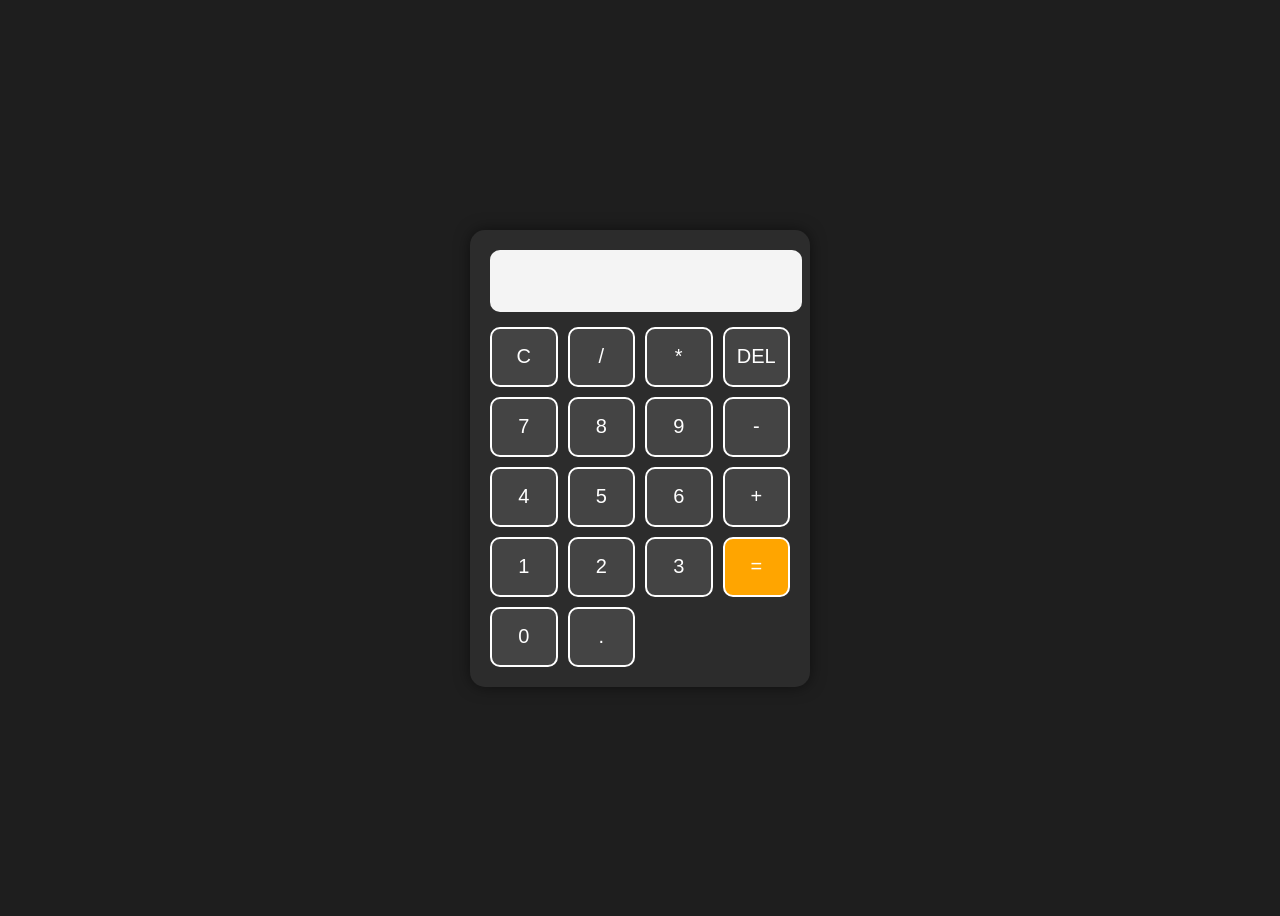
<file: index.html>
<!DOCTYPE html>
<html lang="id">
<head>
    <meta charset="UTF-8">
    <meta name="viewport" content="width=device-width, initial-scale=1.0">
    <title>Kalkulator</title>
    <link rel="stylesheet" href="style.css">
</head>
<body>

<div class="calculator">
    <input type="text" id="display" disabled>

    <div class="buttons">
        <button onclick="clearDisplay()">C</button>
        <button onclick="appendValue('/')">/</button>
        <button onclick="appendValue('*')">*</button>
        <button onclick="deleteLast()">DEL</button>

        <button onclick="appendValue('7')">7</button>
        <button onclick="appendValue('8')">8</button>
        <button onclick="appendValue('9')">9</button>
        <button onclick="appendValue('-')">-</button>

        <button onclick="appendValue('4')">4</button>
        <button onclick="appendValue('5')">5</button>
        <button onclick="appendValue('6')">6</button>
        <button onclick="appendValue('+')">+</button>

        <button onclick="appendValue('1')">1</button>
        <button onclick="appendValue('2')">2</button>
        <button onclick="appendValue('3')">3</button>
        <button onclick="calculate()" class="equal">=</button>

        <button onclick="appendValue('0')" class="zero">0</button>
        <button onclick="appendValue('.')">.</button>
    </div>
</div>

<script src="script.js"></script>
</body>
</html>
</file>
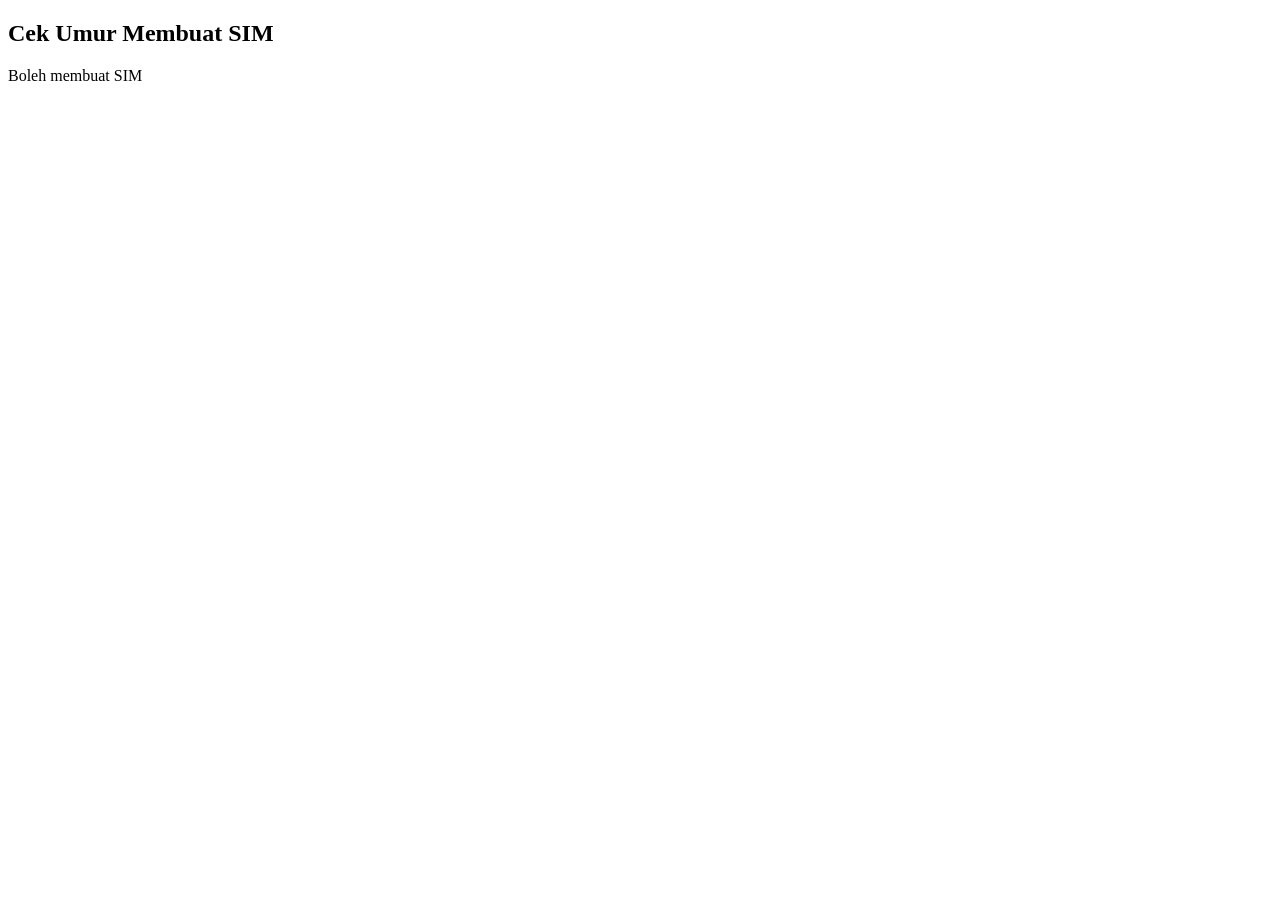
<file: if else.html>
<!DOCTYPE html>
<html>
<head>
    <title>IF ELSE</title>
</head>
<body>

<h2>Cek Umur Membuat SIM</h2>

<script>
    let umur = 20;

    if (umur >= 18) {
        document.write("Boleh membuat SIM");
    } else {
        document.write("Belum cukup umur untuk membuat SIM");
    }
</script>

</body>
</html>
</file>
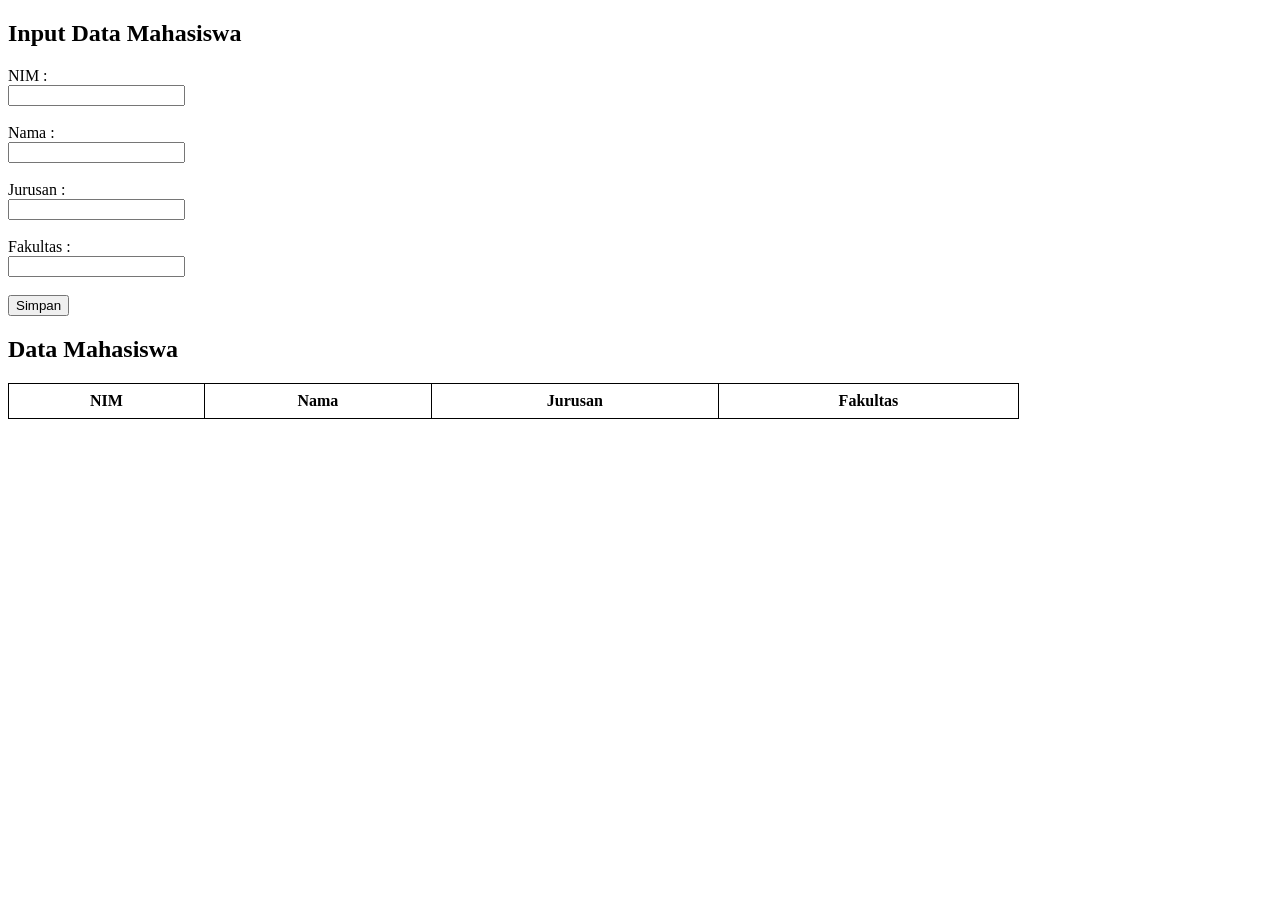
<file: prog pert3.html>
<!DOCTYPE html>
<html>
<head>
    <title>Array Objek Mahasiswa</title>
    <style>
        table{
            border-collapse: collapse;
            width: 80%;
            margin-top: 20px;
        }
        th, td{
            border: 1px solid black;
            padding: 8px;
            text-align: center;
        }
    </style>
</head>
<body>

    <h2>Input Data Mahasiswa</h2>

    <form id="formMahasiswa">
        <label>NIM :</label><br>
        <input type="text" id="nim" required><br><br>

        <label>Nama :</label><br>
        <input type="text" id="nama" required><br><br>

        <label>Jurusan :</label><br>
        <input type="text" id="jurusan" required><br><br>

        <label>Fakultas :</label><br>
        <input type="text" id="fakultas" required><br><br>

        <button type="submit">Simpan</button>
    </form>

    <h2>Data Mahasiswa</h2>

    <table>
        <thead>
            <tr>
                <th>NIM</th>
                <th>Nama</th>
                <th>Jurusan</th>
                <th>Fakultas</th>
            </tr>
        </thead>
        <tbody id="tabelData"></tbody>
    </table>

    <script>
        // Array Objek
        let mahasiswa = [];

        document.getElementById("formMahasiswa").addEventListener("submit", function(e){
            e.preventDefault();

            let data = {
                nim: document.getElementById("nim").value,
                nama: document.getElementById("nama").value,
                jurusan: document.getElementById("jurusan").value,
                fakultas: document.getElementById("fakultas").value
            };

            mahasiswa.push(data);

            tampilkanData();

            this.reset();
        });

        function tampilkanData(){
            let tabel = document.getElementById("tabelData");
            tabel.innerHTML = "";

            mahasiswa.forEach(item => {
                tabel.innerHTML += `
                    <tr>
                        <td>${item.nim}</td>
                        <td>${item.nama}</td>
                        <td>${item.jurusan}</td>
                        <td>${item.fakultas}</td>
                    </tr>
                `;
            });
        }
    </script>

</body>
</html>
</file>
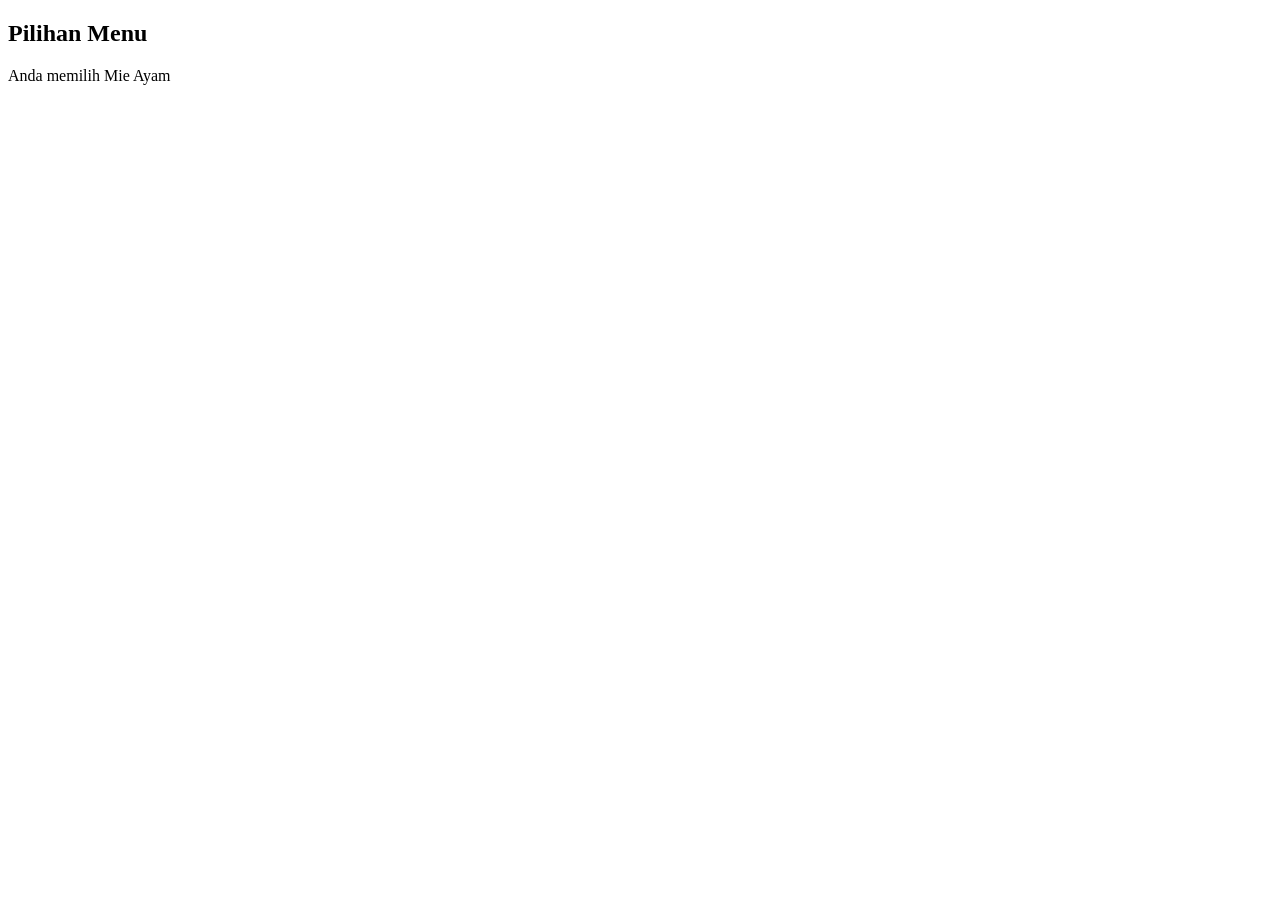
<file: switch.html>
<!DOCTYPE html>
<html>
<head>
    <title>Switch Case</title>
</head>
<body>

<h2>Pilihan Menu</h2>

<script>
    let menu = 2;

    switch (menu) {
        case 1:
            document.write("Anda memilih Nasi Goreng");
            break;

        case 2:
            document.write("Anda memilih Mie Ayam");
            break;

        case 3:
            document.write("Anda memilih Bakso");
            break;

        default:
            document.write("Menu tidak tersedia");
    }
</script>

</body>
</html>
</file>
<file: style.css>
body {
    display: flex;
    justify-content: center;
    align-items: center;
    height: 100vh;
    background: #1e1e1e;
    font-family: Arial, sans-serif;
}

.calculator {
    background: #2c2c2c;
    padding: 20px;
    border-radius: 15px;
    box-shadow: 0 0 15px rgba(0,0,0,0.5);
    width: 300px;
}

#display {
    width: 100%;
    height: 60px;
    margin-bottom: 15px;
    font-size: 24px;
    text-align: right;
    padding-right: 10px;
    border: none;
    border-radius: 10px;
    background: #f4f4f4;
}

.buttons {
    display: grid;
    grid-template-columns: repeat(4, 1fr);
    gap: 10px;
}

button {
    height: 60px;
    border: 2px solid white;
    border-radius: 10px;
    font-size: 20px;
    cursor: pointer;
    background: #444;
    color: white;
    transition: 0.2s;
}

button:hover {
    background: #666;
}

.equal {
    grid-row: span 2;
    background: orange;
</file>
